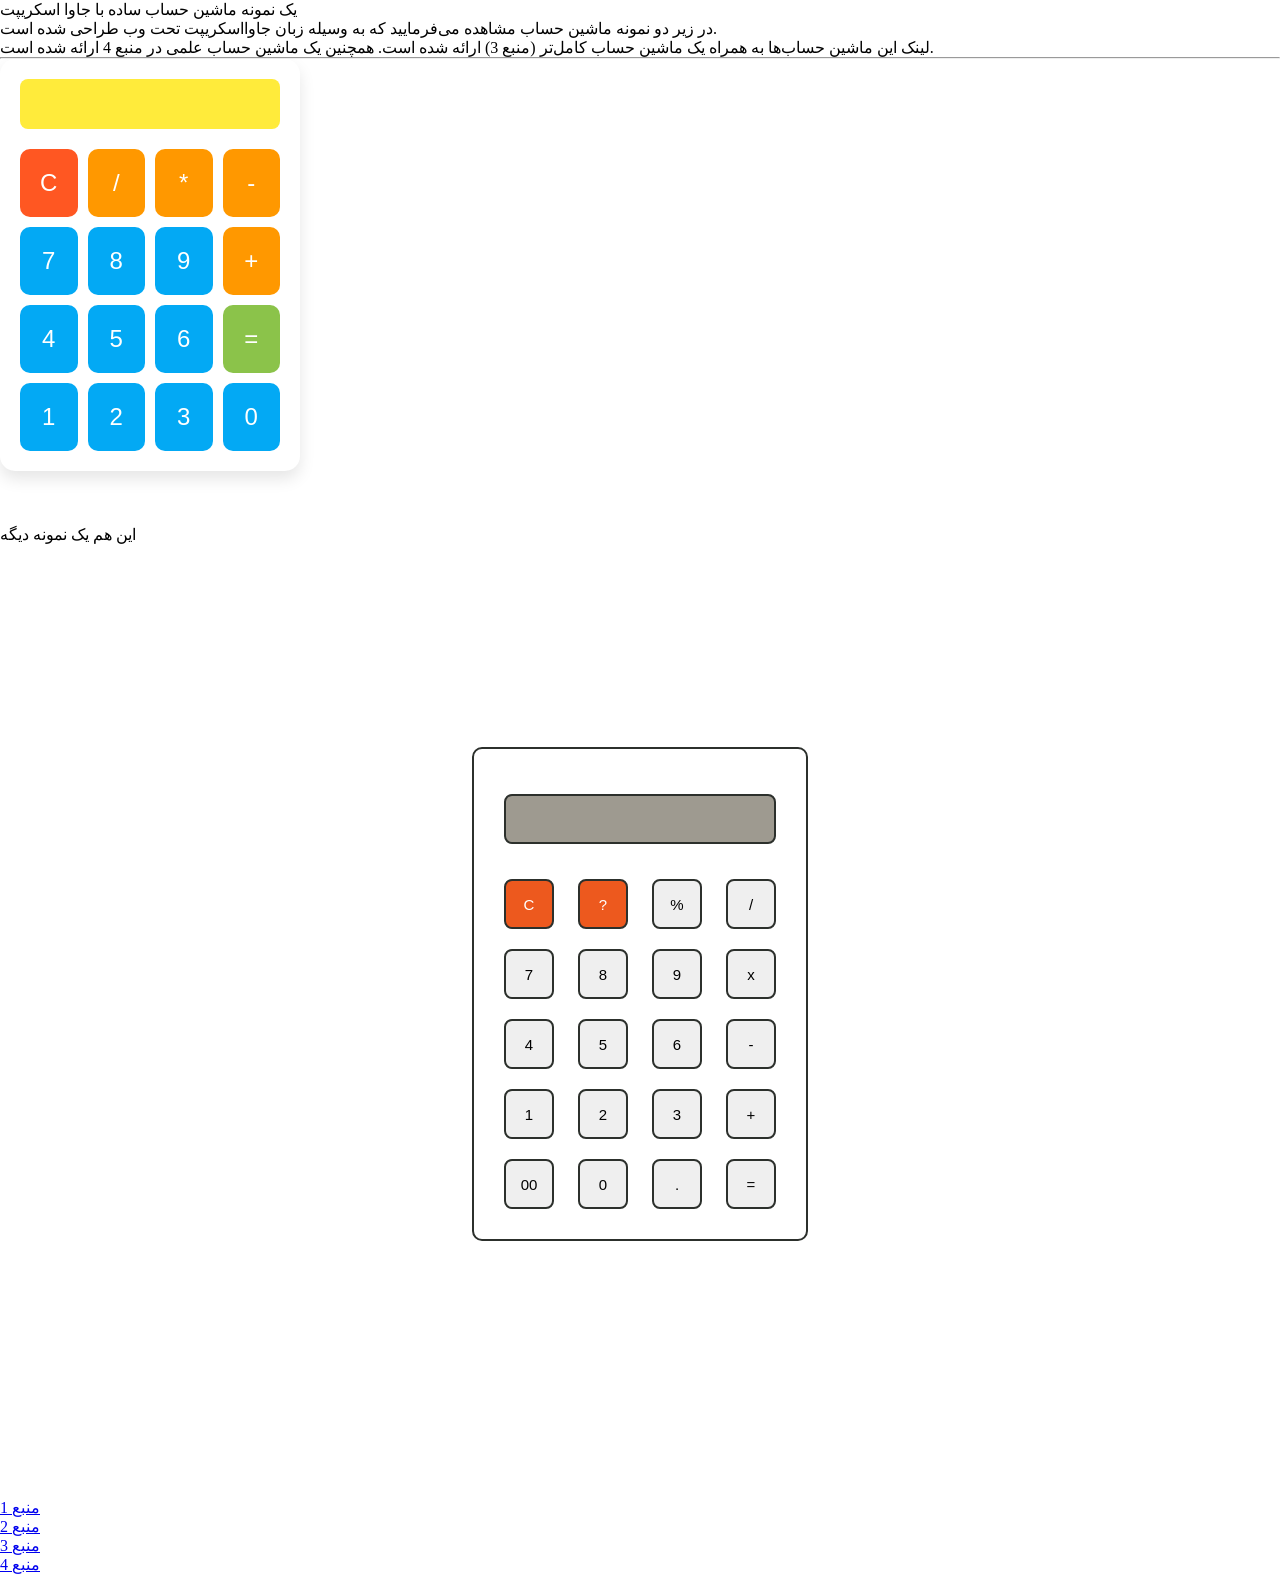
<file: posts/1405/calculator.html>
<!DOCTYPE html>
<html lang="en">
<head>
    <title>ماشین حساب</title>
    <style>
	   .post-calculator-wrapper * { margin: 0; padding: 0; box-sizing: border-box; }
	    .post-calculator-wrapper .calculator {
            width: 300px;
            background-color: #fff;
            border-radius: 15px;
            box-shadow: 0 8px 16px rgba(0, 0, 0, 0.1);
            padding: 20px;
			justify-content: center;
            align-items: center;
        }
        .post-calculator-wrapper .display {
            width: 100%;
            height: 50px;
            text-align: center;
            font-size: 1.5rem;
            padding: 10px;
            margin-bottom: 20px;
            border: none;
            background-color: #ffeb3b;
            border-radius: 8px;
            color: #333;
        }
        .buttons {
            display: grid;
            grid-template-columns: repeat(4, 1fr);
            gap: 10px;
        }
        .button {
            background-color: #03a9f4;
            border: none;
            font-size: 1.5rem;
            padding: 20px;
            cursor: pointer;
            border-radius: 10px;
            transition: background-color 0.3s, transform 0.2s;
            color: white;
        }
        .button:hover {
            background-color: #0288d1;
            transform: scale(1.1);
        }
        .button:active {
            transform: scale(0.95);
        }
        .button.clear {
            background-color: #ff5722;
        }
        .button.clear:hover {
            background-color: #e64a19;
        }
        .button.equal {
            background-color: #8bc34a;
        }
        .button.equal:hover {
            background-color: #689f38;
        }
        .button.operator {
            background-color: #ff9800;
        }
        .button.operator:hover {
            background-color: #f57c00;
        }
        * {
            margin: 0;
            padding: 0;
            box-sizing: border-box;
        }
        #calc {
            width: 100%;
            height: 100vh;
            display: flex;
            justify-content: center;
            align-items: center;
        }
        #content {
            border: 2px solid #2c302c;
            background: white;
            padding: 20px;
            border-radius: 10px;
        }
        #content form input {
            border: 2px solid #2c302c;
            outline: 0;
            width: 50px;
            height: 50px;
            border-radius: 8px;
            font-size: 15px;
            margin: 10px;
            cursor: pointer;
        }
        #backspace {
            background-color: rgb(237, 89, 30);
            color: white;
        }
        #res {
            background: #9e9a90;
            padding: 10px;
            color: white;
        }
        #clear {
            background-color: rgb(237, 89, 30);
            color: white;
        }
        form #output {
            display: flex;
            justify-content: flex-end;
            margin: 15px 0;
        }
        form #output input {
            text-align: right;
            flex: 1;
            font-size: 25px;
        }
    </style>
</head>
<body>
<p>یک نمونه ماشین حساب ساده با جاوا اسکریپت</p>
<p>در زیر دو نمونه ماشین حساب مشاهده می‌فرمایید که به وسیله زبان جاوااسکریپت تحت وب طراحی شده است.</p>
<p>لینک این ماشین حساب‌ها به همراه یک ماشین حساب کامل‌تر (منبع 3) ارائه شده است. همچنین یک ماشین حساب علمی در منبع 4 ارائه شده است.</p>
<div class="post-calculator-wrapper">
<hr class="bs-post-more" />
    <div class="calculator" style="text-align: center;">
        <input type="text" id="display" class="display" disabled>
        <div class="buttons">
            <button class="button clear" onclick="clearDisplay()">C</button>
            <button class="button operator" onclick="appendOperation('/')">/</button>
            <button class="button operator" onclick="appendOperation('*')">*</button>
            <button class="button operator" onclick="appendOperation('-')">-</button>

            <button class="button" onclick="appendNumber('7')">7</button>
            <button class="button" onclick="appendNumber('8')">8</button>
            <button class="button" onclick="appendNumber('9')">9</button>
            <button class="button operator" onclick="appendOperation('+')">+</button>

            <button class="button" onclick="appendNumber('4')">4</button>
            <button class="button" onclick="appendNumber('5')">5</button>
            <button class="button" onclick="appendNumber('6')">6</button>
            <button class="button equal" onclick="calculate()">=</button>

            <button class="button" onclick="appendNumber('1')">1</button>
            <button class="button" onclick="appendNumber('2')">2</button>
            <button class="button" onclick="appendNumber('3')">3</button>
            <button class="button" onclick="appendNumber('0')">0</button>
        </div>
    </div>
</div>
    <script>
        let currentInput = '';
        let currentOperation = '';
        let previousInput = '';

        function appendNumber(number) {
            currentInput += number;
            document.getElementById('display').value = `${previousInput} ${currentOperation} ${currentInput}`;
        }

        function appendOperation(operation) {
            if (currentInput === '') return;
            if (previousInput !== '') {
                calculate(); // Calculate the previous operation before appending a new one
            }
            currentOperation = operation;
            previousInput = currentInput;
            currentInput = '';
            document.getElementById('display').value = `${previousInput} ${currentOperation}`;
        }

        function calculate() {
            if (previousInput === '' || currentInput === '') return;
            let result;
            let prev = parseFloat(previousInput);
            let current = parseFloat(currentInput);

            switch (currentOperation) {
                case '+':
                    result = prev + current;
                    break;
                case '-':
                    result = prev - current;
                    break;
                case '*':
                    result = prev * current;
                    break;
                case '/':
                    if (current === 0) {
                        alert("Cannot divide by zero");
                        return;
                    }
                    result = prev / current;
                    break;
                default:
                    return;
            }

            currentInput = result.toString();
            currentOperation = '';
            previousInput = '';
            document.getElementById('display').value = currentInput;
        }

        function clearDisplay() {
            currentInput = '';
            previousInput = '';
            currentOperation = '';
            document.getElementById('display').value = '';
        }
    </script>
<div> 


</div>
<p> </p>
<p> </p>
<p> </p>
<p>این هم یک نمونه دیگه</p>
    <div id="calc">
        <div id="content">
            <form>
                <div id="output">
                    <input type="text" id="res">
                </div>
                <div class="btn">
                    <input type="button" value="C" onclick="Clear()" id="clear">
                    <input type="button" value="?" onclick="Back()" id="backspace">
                    <input type="button" value="%" onclick="Solve('%')">
                    <input type="button" value="/" onclick="Solve('/')">
                    <br>
                    <input type="button" value="7" onclick="Solve('7')">
                    <input type="button" value="8" onclick="Solve('8')">
                    <input type="button" value="9" onclick="Solve('9')">
                    <input type="button" value="x" onclick="Solve('*')">
                    <br>
                    <input type="button" value="4" onclick="Solve('4')">
                    <input type="button" value="5" onclick="Solve('5')">
                    <input type="button" value="6" onclick="Solve('6')">
                    <input type="button" value="-" onclick="Solve('-')">
                    <br>
                    <input type="button" value="1" onclick="Solve('1')">
                    <input type="button" value="2" onclick="Solve('2')">
                    <input type="button" value="3" onclick="Solve('3')">
                    <input type="button" value="+" onclick="Solve('+')">
                    <br>
                    <input type="button" value="00" onclick="Solve('00')">
                    <input type="button" value="0" onclick="Solve('0')">
                    <input type="button" value="." onclick="Solve('.')">
                    <input type="button" value="=" onclick="Result()">
                </div>
            </form>
        </div>
    </div>
    
    <script>
        function Solve(val) {
            var v = document.getElementById('res');
            v.value += val;
        }
        
        function Result() {
            var num1 = document.getElementById('res').value;
            try {
                var num2 = eval(num1.replace('x', '*'));
                document.getElementById('res').value = num2;
            } catch {
                document.getElementById('res').value = 'Error';
            }
        }
        
        function Clear() {
            var inp = document.getElementById('res');
            inp.value = '';
        }
        
        function Back() {
            var ev = document.getElementById('res');
            ev.value = ev.value.slice(0, -1);
        }
        
        document.addEventListener('keydown', function (event) {
            const key = event.key;
            const validKeys = '0123456789+-*/.%';
            if (validKeys.includes(key)) {
                Solve(key === '*' ? 'x' : key);
            } else if (key === 'Enter') {
                Result();
            } else if (key === 'Backspace') {
                Back();
            } else if (key.toLowerCase() === 'c') {
                Clear();
            }
        });
    </script>
<p> </p>
<p> </p>
<p> </p>	
<p><a href="https://www.geeksforgeeks.org/javascript/javascript-calculator/" target="_blank">منبع 1</a></p>
<p><a href="https://www.tutorialspoint.com/article/real-time-calculator-using-html-css-and-javascript" target="_blank">منبع 2</a></p>
<p><a href="https://github.com/AlexFlorides/javascript-calculator" target="_blank">منبع 3</a></p>
<p><a href="https://www.geeksforgeeks.org/html/html-scientific-calculator/" target="_blank">منبع 4</a></p>
</body>
</html>
</file>
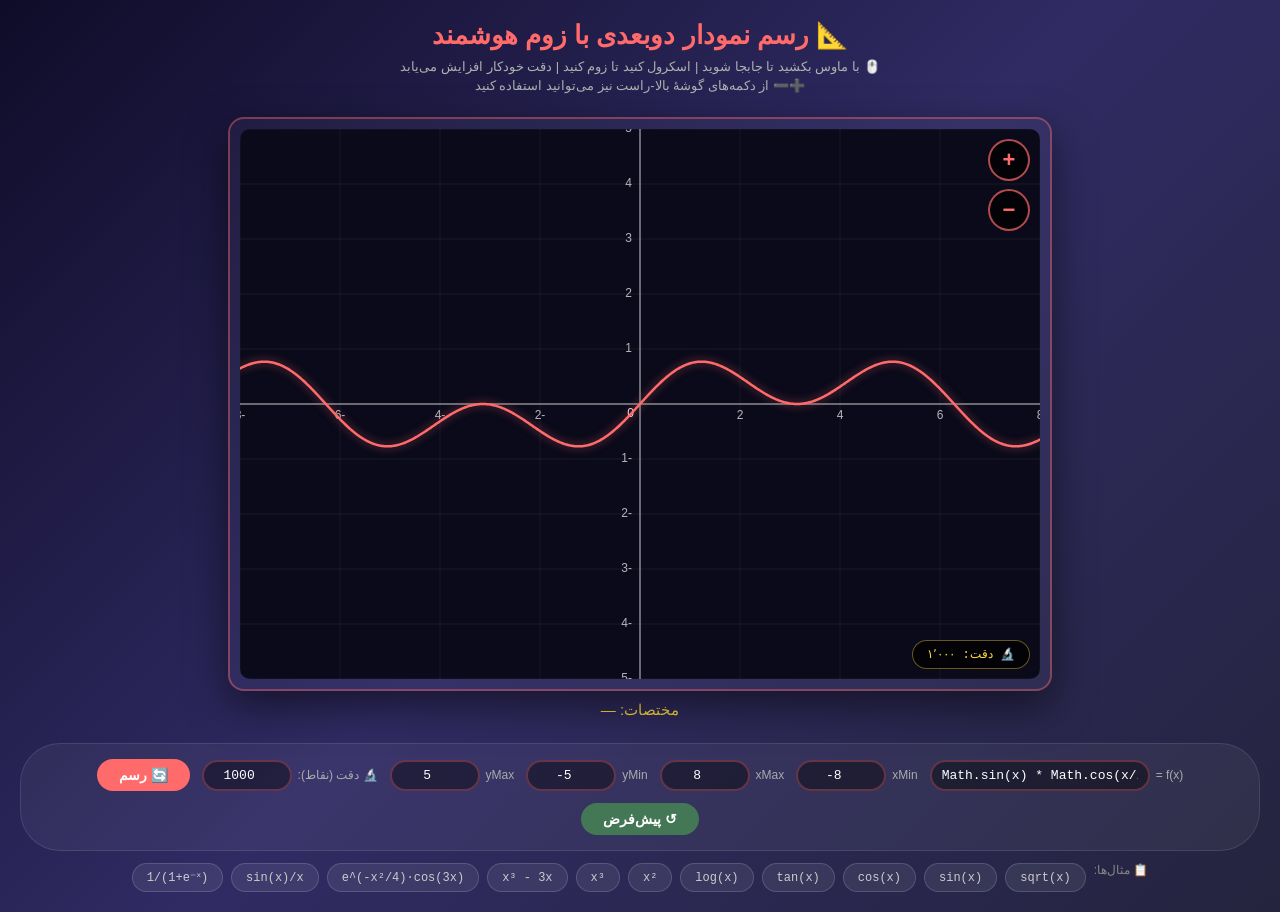
<file: posts/1405/canvas.html>
<!DOCTYPE html>
<html lang="fa">
<head>
  <meta charset="UTF-8">
  <meta name="viewport" content="width=device-width, initial-scale=1.0">
  <title>رسم نمودار دوبعدی با زوم هوشمند و دکمه‌های +/-</title>
  <style>
    * { margin: 0; padding: 0; box-sizing: border-box; }
    body {
      background: linear-gradient(135deg, #0f0c29, #302b63, #24243e);
      font-family: 'Segoe UI', Tahoma, Geneva, Verdana, sans-serif;
      display: flex;
      flex-direction: column;
      align-items: center;
      justify-content: center;
      min-height: 100vh;
      color: white;
      padding: 20px;
      direction: rtl;
    }
    #info { text-align: center; margin-bottom: 20px; }
    #info h2 { margin: 0 0 8px 0; font-size: 26px; color: #ff6b6b; }
    #info p { margin: 4px 0; color: #b0b0b0; font-size: 13px; }
    .canvas-wrapper {
      position: relative;
      background: rgba(255, 255, 255, 0.03);
      border: 2px solid rgba(255, 107, 107, 0.4);
      border-radius: 16px;
      padding: 10px;
      box-shadow: 0 15px 40px rgba(0, 0, 0, 0.5);
    }
    canvas { display: block; border-radius: 10px; cursor: grab; }
    canvas:active { cursor: grabbing; }
    .zoom-buttons {
      position: absolute;
      top: 20px;
      right: 20px;
      display: flex;
      flex-direction: column;
      gap: 8px;
      z-index: 10;
    }
    .zoom-buttons button {
      width: 42px;
      height: 42px;
      border-radius: 50%;
      border: 2px solid rgba(255, 107, 107, 0.7);
      background: rgba(0, 0, 0, 0.7);
      color: #ff6b6b;
      font-size: 22px;
      font-weight: bold;
      cursor: pointer;
      display: flex;
      align-items: center;
      justify-content: center;
      transition: all 0.25s;
      backdrop-filter: blur(5px);
    }
    .zoom-buttons button:hover {
      background: rgba(255, 107, 107, 0.4);
      color: white;
      border-color: #ff6b6b;
      transform: scale(1.1);
      box-shadow: 0 0 18px rgba(255, 107, 107, 0.5);
    }
    .zoom-buttons button:active { transform: scale(0.95); }
    .controls-panel {
      display: flex; flex-wrap: wrap; gap: 12px;
      margin-top: 20px; align-items: center; justify-content: center;
      background: rgba(255, 255, 255, 0.05);
      padding: 15px 25px; border-radius: 40px;
      border: 1px solid rgba(255, 255, 255, 0.1);
    }
    .field-group { display: flex; align-items: center; gap: 6px; }
    .field-group label { font-size: 12px; color: #aaa; }
    .field-group input[type="text"],
    .field-group input[type="number"] {
      background: rgba(0, 0, 0, 0.4);
      border: 2px solid rgba(255, 107, 107, 0.3);
      color: #fff; padding: 6px 10px; border-radius: 18px;
      font-size: 13px; font-family: 'Courier New', monospace;
      width: 90px; text-align: center; transition: all 0.3s;
    }
    .field-group input[type="text"] { width: 220px; direction: ltr; text-align: left; }
    .field-group input:focus { outline: none; border-color: #ff6b6b; box-shadow: 0 0 12px rgba(255, 107, 107, 0.4); }
    .field-group input[type="number"] { direction: ltr; }
    .controls-panel button {
      background: #ff6b6b; color: white; border: none;
      padding: 8px 22px; border-radius: 25px; font-size: 14px;
      cursor: pointer; transition: all 0.3s; font-weight: bold;
    }
    .controls-panel button:hover { background: #ff8787; transform: translateY(-2px); box-shadow: 0 6px 20px rgba(255, 107, 107, 0.4); }
    .value-display {
      text-align: center; margin-top: 10px; font-size: 15px;
      color: #ffd93d; min-height: 22px;
    }
    .precision-indicator {
      position: absolute;
      bottom: 20px;
      right: 20px;
      background: rgba(0, 0, 0, 0.7);
      color: #ffd93d;
      padding: 6px 14px;
      border-radius: 15px;
      font-size: 12px;
      font-family: 'Courier New', monospace;
      backdrop-filter: blur(5px);
      border: 1px solid rgba(255, 217, 61, 0.4);
    }
    .examples-row { display: flex; flex-wrap: wrap; gap: 8px; margin-top: 12px; justify-content: center; }
    .example-chip {
      background: rgba(255, 255, 255, 0.08); color: #ccc;
      border: 1px solid rgba(255, 255, 255, 0.15); padding: 6px 14px;
      border-radius: 18px; font-size: 12px; cursor: pointer;
      transition: all 0.25s; font-family: 'Courier New', monospace; direction: ltr;
    }
    .example-chip:hover { background: rgba(255, 107, 107, 0.25); border-color: #ff6b6b; color: #fff; }
  </style>
</head>
<body>
  <div id="info">
    <h2>📐 رسم نمودار دوبعدی با زوم هوشمند</h2>
    <p>🖱️ با ماوس بکشید تا جابجا شوید | اسکرول کنید تا زوم کنید | دقت خودکار افزایش می‌یابد</p>
    <p>➕➖ از دکمه‌های گوشهٔ بالا-راست نیز می‌توانید استفاده کنید</p>
  </div>

  <div class="canvas-wrapper">
    <canvas id="graphCanvas" width="800" height="550"></canvas>
    <div class="zoom-buttons">
      <button id="zoomInBtn" title="زوم مثبت">+</button>
      <button id="zoomOutBtn" title="زوم منفی">−</button>
    </div>
    <div class="precision-indicator" id="precisionIndicator">🔬 دقت: ۱۰۰۰</div>
  </div>

  <div class="value-display" id="valueDisplay">مختصات: —</div>

  <div class="controls-panel">
    <div class="field-group">
      <label>f(x) =</label>
      <input type="text" id="functionInput" value="Math.sin(x) * Math.cos(x/2)" dir="ltr">
    </div>
    <div class="field-group">
      <label>xMin</label>
      <input type="number" id="xMinInput" value="-8" step="any">
    </div>
    <div class="field-group">
      <label>xMax</label>
      <input type="number" id="xMaxInput" value="8" step="any">
    </div>
    <div class="field-group">
      <label>yMin</label>
      <input type="number" id="yMinInput" value="-5" step="any">
    </div>
    <div class="field-group">
      <label>yMax</label>
      <input type="number" id="yMaxInput" value="5" step="any">
    </div>
    <div class="field-group">
      <label>🔬 دقت (نقاط):</label>
      <input type="number" id="precisionInput" value="1000" min="10" max="50000" step="10">
    </div>
    <button id="drawButton">🔄 رسم</button>
    <button id="resetButton" style="background:#475;">↺ پیش‌فرض</button>
  </div>

  <div class="examples-row">
    <span style="color:#888; font-size:12px;">📋 مثال‌ها:</span>
    <button class="example-chip" data-func="Math.sqrt(x)" data-xmin="-4" data-xmax="16" data-ymin="-4" data-ymax="4">sqrt(x)</button>
	<button class="example-chip" data-func="Math.sin(x)" data-xmin="-8" data-xmax="8" data-ymin="-3" data-ymax="3">sin(x)</button>
    <button class="example-chip" data-func="Math.cos(x)" data-xmin="-8" data-xmax="8" data-ymin="-3" data-ymax="3">cos(x)</button>
    <button class="example-chip" data-func="Math.tan(x)" data-xmin="-6.28" data-xmax="6.28" data-ymin="-10" data-ymax="10">tan(x)</button>
    <button class="example-chip" data-func="Math.log(x)" data-xmin="-3" data-xmax="10" data-ymin="-5" data-ymax="4">log(x)</button>
    <button class="example-chip" data-func="x*x" data-xmin="-5" data-xmax="5" data-ymin="-1" data-ymax="15">x²</button>
	<button class="example-chip" data-func="x*x*x" data-xmin="-8" data-xmax="8" data-ymin="-3" data-ymax="3">x³</button>
	<button class="example-chip" data-func="x*x*x - 3*x" data-xmin="-8" data-xmax="8" data-ymin="-3" data-ymax="3">x³ - 3x</button>
    <button class="example-chip" data-func="Math.exp(-x*x/4)*Math.cos(3*x)" data-xmin="-6" data-xmax="6" data-ymin="-1.5" data-ymax="1.5">e^(-x²/4)·cos(3x)</button>
    <button class="example-chip" data-func="Math.sin(x)/x" data-xmin="-15" data-xmax="15" data-ymin="-0.5" data-ymax="1.2">sin(x)/x</button>
	<button class="example-chip" data-func="1/(1+Math.exp(-x))" data-xmin="-8" data-xmax="8" data-ymin="-3" data-ymax="3">1/(1+e⁻ˣ)</button>
  </div>

  <script>
    (function() {
      const canvas = document.getElementById('graphCanvas');
      const ctx = canvas.getContext('2d');
      const functionInput = document.getElementById('functionInput');
      const xMinInput = document.getElementById('xMinInput');
      const xMaxInput = document.getElementById('xMaxInput');
      const yMinInput = document.getElementById('yMinInput');
      const yMaxInput = document.getElementById('yMaxInput');
      const precisionInput = document.getElementById('precisionInput');
      const drawButton = document.getElementById('drawButton');
      const resetButton = document.getElementById('resetButton');
      const valueDisplay = document.getElementById('valueDisplay');
      const precisionIndicator = document.getElementById('precisionIndicator');
      const zoomInBtn = document.getElementById('zoomInBtn');
      const zoomOutBtn = document.getElementById('zoomOutBtn');
      const exampleChips = document.querySelectorAll('.example-chip');

      let xMin = -8, xMax = 8, yMin = -5, yMax = 5;
      let currentPrecision = 1000;
      let isDragging = false, dragStartX = 0, dragStartY = 0;
      let dragStartXMin = 0, dragStartXMax = 0, dragStartYMin = 0, dragStartYMax = 0;
      let mouseX = null, mouseY = null;

      // ---------- اعتبارسنجی ----------
      function readBoundsFromInputs() {
        xMin = parseFloat(xMinInput.value);
        xMax = parseFloat(xMaxInput.value);
        yMin = parseFloat(yMinInput.value);
        yMax = parseFloat(yMaxInput.value);
        if (isNaN(xMin) || isNaN(xMax) || isNaN(yMin) || isNaN(yMax)) return false;
        if (xMin >= xMax || yMin >= yMax) {
          alert('بازه نامعتبر است. مطمئن شوید xMin < xMax و yMin < yMax.');
          return false;
        }
        return true;
      }

      function readPrecision() {
        const precision = parseInt(precisionInput.value);
        if (isNaN(precision) || precision < 2) {
          alert('دقت باید حداقل ۲ نقطه باشد.');
          return null;
        }
        if (precision > 100000) {
          alert('دقت بیش از ۱۰۰٬۰۰۰ نقطه ممکن است مرورگر را کند کند.');
          return null;
        }
        return precision;
      }

      function updateInputsFromBounds() {
        xMinInput.value = xMin;
        xMaxInput.value = xMax;
        yMinInput.value = yMin;
        yMaxInput.value = yMax;
      }

      function updatePrecisionDisplay() {
        precisionInput.value = currentPrecision;
        precisionIndicator.textContent = '🔬 دقت: ' + currentPrecision.toLocaleString('fa-IR');
      }

      // ---------- تبدیل مختصات ----------
      function toCanvasX(mathX) { return ((mathX - xMin) / (xMax - xMin)) * canvas.width; }
      function toCanvasY(mathY) { return canvas.height - ((mathY - yMin) / (yMax - yMin)) * canvas.height; }
      function toMathX(canvasX) { return xMin + (canvasX / canvas.width) * (xMax - xMin); }
      function toMathY(canvasY) { return yMin + ((canvas.height - canvasY) / canvas.height) * (yMax - yMin); }

      // ---------- گام مناسب برای شبکه ----------
      function niceStep(range) {
        const roughStep = range / 10;
        const magnitude = Math.pow(10, Math.floor(Math.log10(roughStep)));
        const residual = roughStep / magnitude;
        let niceResidual;
        if (residual <= 1.5) niceResidual = 1;
        else if (residual <= 3.5) niceResidual = 2;
        else if (residual <= 7.5) niceResidual = 5;
        else niceResidual = 10;
        return niceResidual * magnitude;
      }

      // ---------- رسم شبکه ----------
      function drawGrid() {
        ctx.clearRect(0, 0, canvas.width, canvas.height);
        ctx.fillStyle = '#0a0a1a';
        ctx.fillRect(0, 0, canvas.width, canvas.height);

        const xRange = xMax - xMin;
        const yRange = yMax - yMin;
        const xStep = niceStep(xRange);
        const yStep = niceStep(yRange);

        ctx.strokeStyle = 'rgba(255, 255, 255, 0.06)';
        ctx.lineWidth = 1;
        let xStart = Math.ceil(xMin / xStep) * xStep;
        for (let x = xStart; x <= xMax; x += xStep) {
          const cx = toCanvasX(x);
          ctx.beginPath(); ctx.moveTo(cx, 0); ctx.lineTo(cx, canvas.height); ctx.stroke();
        }
        let yStart = Math.ceil(yMin / yStep) * yStep;
        for (let y = yStart; y <= yMax; y += yStep) {
          const cy = toCanvasY(y);
          ctx.beginPath(); ctx.moveTo(0, cy); ctx.lineTo(canvas.width, cy); ctx.stroke();
        }

        ctx.strokeStyle = 'rgba(255, 255, 255, 0.5)';
        ctx.lineWidth = 1.5;
        if (yMin <= 0 && yMax >= 0) {
          const cy = toCanvasY(0);
          ctx.beginPath(); ctx.moveTo(0, cy); ctx.lineTo(canvas.width, cy); ctx.stroke();
        }
        if (xMin <= 0 && xMax >= 0) {
          const cx = toCanvasX(0);
          ctx.beginPath(); ctx.moveTo(cx, 0); ctx.lineTo(cx, canvas.height); ctx.stroke();
        }

        ctx.fillStyle = 'rgba(255, 255, 255, 0.7)';
        ctx.font = '12px "Segoe UI", Tahoma, sans-serif';
        ctx.textAlign = 'center';
        ctx.textBaseline = 'top';
        for (let x = xStart; x <= xMax; x += xStep) {
          if (Math.abs(x) < xStep / 100) continue;
          const cx = toCanvasX(x);
          const cy = toCanvasY(0);
          ctx.fillText(parseFloat(x.toFixed(4)), cx, cy + 6);
        }
        ctx.textAlign = 'right';
        ctx.textBaseline = 'middle';
        for (let y = yStart; y <= yMax; y += yStep) {
          if (Math.abs(y) < yStep / 100) continue;
          const cx = toCanvasX(0);
          const cy = toCanvasY(y);
          ctx.fillText(parseFloat(y.toFixed(4)), cx - 8, cy);
        }
        if (xMin <= 0 && xMax >= 0 && yMin <= 0 && yMax >= 0) {
          ctx.fillStyle = 'rgba(255, 255, 255, 0.9)';
          ctx.textAlign = 'right';
          ctx.textBaseline = 'top';
          ctx.fillText('0', toCanvasX(0) - 6, toCanvasY(0) + 4);
        }
      }

      // ---------- ارزیابی تابع ----------
      function evaluateFunction(funcStr, x) {
        try {
          const f = new Function('x', `return ${funcStr};`);
          const result = f(x);
          if (typeof result !== 'number' || !isFinite(result)) return NaN;
          return result;
        } catch (e) { return NaN; }
      }

      // ---------- رسم تابع ----------
      function drawFunction() {
        const funcStr = functionInput.value.trim();
        if (!funcStr) return;

        const precision = currentPrecision;

        ctx.beginPath();
        ctx.strokeStyle = '#ff6b6b';
        ctx.lineWidth = 2.5;
        ctx.lineJoin = 'round';
        ctx.lineCap = 'round';
        ctx.shadowColor = 'rgba(255, 107, 107, 0.6)';
        ctx.shadowBlur = 8;

        let firstPoint = true;
        let prevY = null;
        const step = (xMax - xMin) / precision;

        for (let i = 0; i <= precision; i++) {
          const x = xMin + i * step;
          const px = toCanvasX(x);
          const y = evaluateFunction(funcStr, x);

          if (isNaN(y)) { firstPoint = true; prevY = null; continue; }

          const cy = toCanvasY(y);
          if (prevY !== null && Math.abs(y - prevY) > (yMax - yMin) * 0.8) {
            firstPoint = true;
          }

          const clampedCy = Math.max(-1000, Math.min(2000, cy));
          if (firstPoint) { ctx.moveTo(px, clampedCy); firstPoint = false; }
          else { ctx.lineTo(px, clampedCy); }

          prevY = y;
        }

        ctx.stroke();
        ctx.shadowColor = 'transparent';
        ctx.shadowBlur = 0;
      }

      // ---------- خطوط تقاطع ----------
      function drawCrosshair() {
        if (mouseX === null || mouseY === null) return;
        if (mouseX < 0 || mouseX > canvas.width || mouseY < 0 || mouseY > canvas.height) return;
        const mathX = toMathX(mouseX);
        const mathY = toMathY(mouseY);
        ctx.save();
        ctx.setLineDash([4, 6]);
        ctx.strokeStyle = 'rgba(255, 255, 255, 0.35)';
        ctx.lineWidth = 1;
        ctx.beginPath(); ctx.moveTo(mouseX, 0); ctx.lineTo(mouseX, canvas.height); ctx.stroke();
        ctx.beginPath(); ctx.moveTo(0, mouseY); ctx.lineTo(canvas.width, mouseY); ctx.stroke();
        ctx.restore();
        ctx.beginPath();
        ctx.arc(mouseX, mouseY, 5, 0, Math.PI * 2);
        ctx.fillStyle = 'rgba(255, 107, 107, 0.7)';
        ctx.fill();
        ctx.strokeStyle = 'white';
        ctx.lineWidth = 1.5;
        ctx.stroke();

        const funcStr = functionInput.value.trim();
        let funcValue = '—';
        if (funcStr) {
          const val = evaluateFunction(funcStr, mathX);
          if (!isNaN(val)) funcValue = val.toFixed(6);
        }
        valueDisplay.innerHTML = `📍 x = ${mathX.toFixed(4)} | y = ${mathY.toFixed(4)} | f(x) = ${funcValue}`;
      }

      // ---------- رندر ----------
      function render() {
        drawGrid();
        drawFunction();
        drawCrosshair();
        updatePrecisionDisplay();
      }

      // ---------- زوم ----------
      function zoomAt(zoomFactor, centerCanvasX, centerCanvasY) {
        const mathX = toMathX(centerCanvasX);
        const mathY = toMathY(centerCanvasY);
        const newXMin = mathX - (mathX - xMin) * zoomFactor;
        const newXMax = mathX + (xMax - mathX) * zoomFactor;
        const newYMin = mathY - (mathY - yMin) * zoomFactor;
        const newYMax = mathY + (yMax - mathY) * zoomFactor;
        const newXRange = newXMax - newXMin;
        const newYRange = newYMax - newYMin;
        if (newXRange < 0.001 || newXRange > 1000 || newYRange < 0.001 || newYRange > 1000) {
          return false;
        }
        xMin = newXMin; xMax = newXMax;
        yMin = newYMin; yMax = newYMax;

        // افزایش خودکار دقت هنگام زوم مثبت
        if (zoomFactor < 1) {
          // زوم مثبت
          currentPrecision = Math.min(100000, Math.floor(currentPrecision * 1.3));
        } else {
          // زوم منفی
          currentPrecision = Math.max(10, Math.floor(currentPrecision / 1.3));
        }
        precisionInput.value = currentPrecision;
        updateInputsFromBounds();
        render();
        return true;
      }

      // ---------- رویدادهای ماوس ----------
      canvas.addEventListener('mousedown', (e) => {
        isDragging = true;
        dragStartX = e.offsetX;
        dragStartY = e.offsetY;
        dragStartXMin = xMin; dragStartXMax = xMax;
        dragStartYMin = yMin; dragStartYMax = yMax;
        canvas.style.cursor = 'grabbing';
      });
      window.addEventListener('mouseup', () => { isDragging = false; canvas.style.cursor = 'grab'; });
      window.addEventListener('mousemove', (e) => {
        const rect = canvas.getBoundingClientRect();
        const canvasX = e.clientX - rect.left;
        const canvasY = e.clientY - rect.top;
        if (isDragging) {
          const dx = canvasX - dragStartX;
          const dy = canvasY - dragStartY;
          const xRange = dragStartXMax - dragStartXMin;
          const yRange = dragStartYMax - dragStartYMin;
          const dxMath = -(dx / canvas.width) * xRange;
          const dyMath = (dy / canvas.height) * yRange;
          xMin = dragStartXMin + dxMath;
          xMax = dragStartXMax + dxMath;
          yMin = dragStartYMin + dyMath;
          yMax = dragStartYMax + dyMath;
          updateInputsFromBounds();
          render();
        } else {
          mouseX = canvasX; mouseY = canvasY;
          render();
        }
      });

      canvas.addEventListener('wheel', (e) => {
        e.preventDefault();
        const rect = canvas.getBoundingClientRect();
        const mouseCanvasX = e.clientX - rect.left;
        const mouseCanvasY = e.clientY - rect.top;
        const zoomFactor = e.deltaY > 0 ? 1.15 : 1 / 1.15;
        zoomAt(zoomFactor, mouseCanvasX, mouseCanvasY);
      });

      // ---------- دکمه‌های زوم ----------
      zoomInBtn.addEventListener('click', () => {
        zoomAt(1 / 1.15, canvas.width / 2, canvas.height / 2);
      });
      zoomOutBtn.addEventListener('click', () => {
        zoomAt(1.15, canvas.width / 2, canvas.height / 2);
      });

      // ---------- دکمه‌های کنترل ----------
      drawButton.addEventListener('click', () => {
        const p = readPrecision();
        if (p !== null) {
          currentPrecision = p;
          if (readBoundsFromInputs()) render();
        }
      });
      resetButton.addEventListener('click', () => {
        xMin = -8; xMax = 8; yMin = -5; yMax = 5;
        currentPrecision = 1000;
        precisionInput.value = currentPrecision;
        updateInputsFromBounds();
        render();
      });
      functionInput.addEventListener('keydown', (e) => {
        if (e.key === 'Enter') {
          const p = readPrecision();
          if (p !== null) {
            currentPrecision = p;
            if (readBoundsFromInputs()) render();
          }
        }
      });

      // ---------- مثال‌ها ----------
      exampleChips.forEach(chip => {
        chip.addEventListener('click', () => {
          functionInput.value = chip.getAttribute('data-func');
          xMinInput.value = chip.getAttribute('data-xmin');
          xMaxInput.value = chip.getAttribute('data-xmax');
          yMinInput.value = chip.getAttribute('data-ymin');
          yMaxInput.value = chip.getAttribute('data-ymax');
          currentPrecision = 1000;
          precisionInput.value = currentPrecision;
          if (readBoundsFromInputs()) render();
        });
      });

      // ---------- راه‌اندازی ----------
      precisionInput.value = currentPrecision;
      render();
      console.log('✅ رسم‌کنندهٔ دوبعدی با زوم هوشمند آماده است.');
      console.log('🔬 هنگام زوم با اسکرول، دقت به طور خودکار تغییر می‌کند.');
      console.log('➕➖ دکمه‌های زوم در گوشهٔ بالا-راست فعال هستند.');
    })();
  </script>
</body>
</html>
</file>
